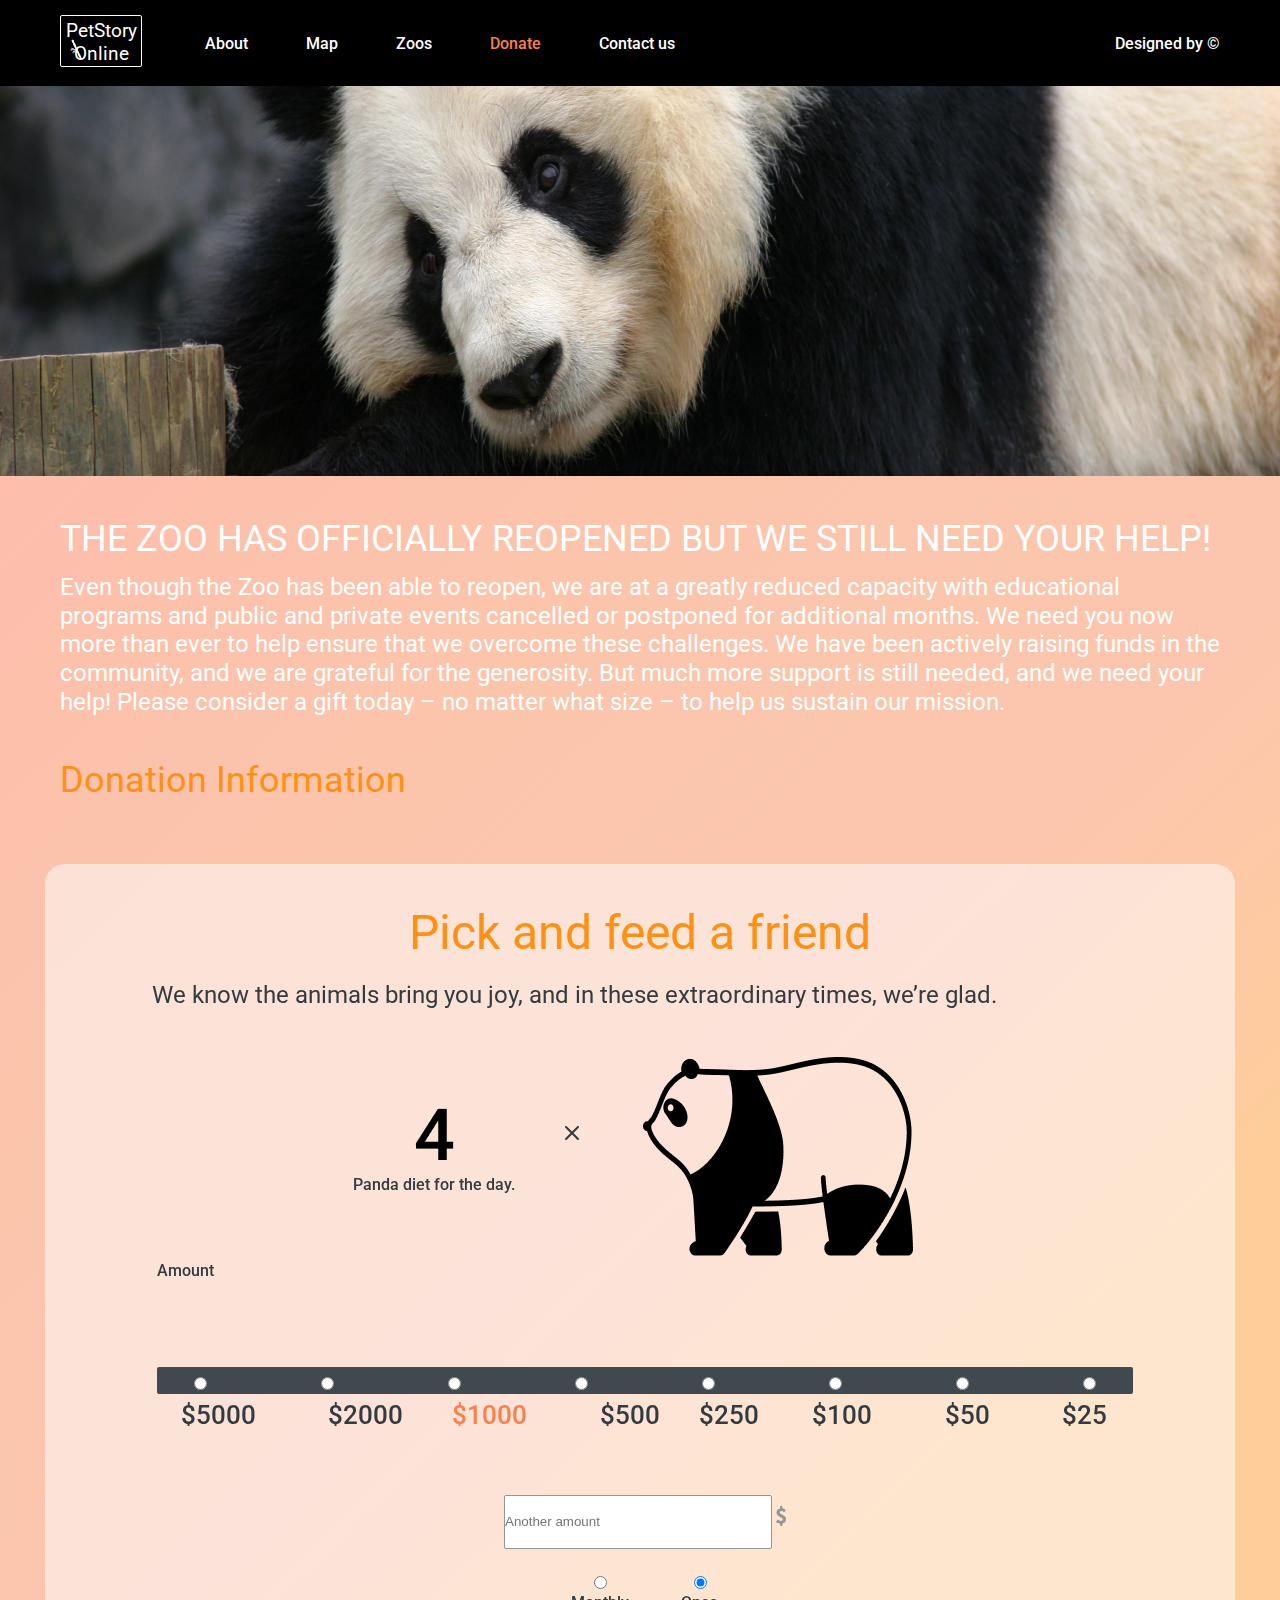
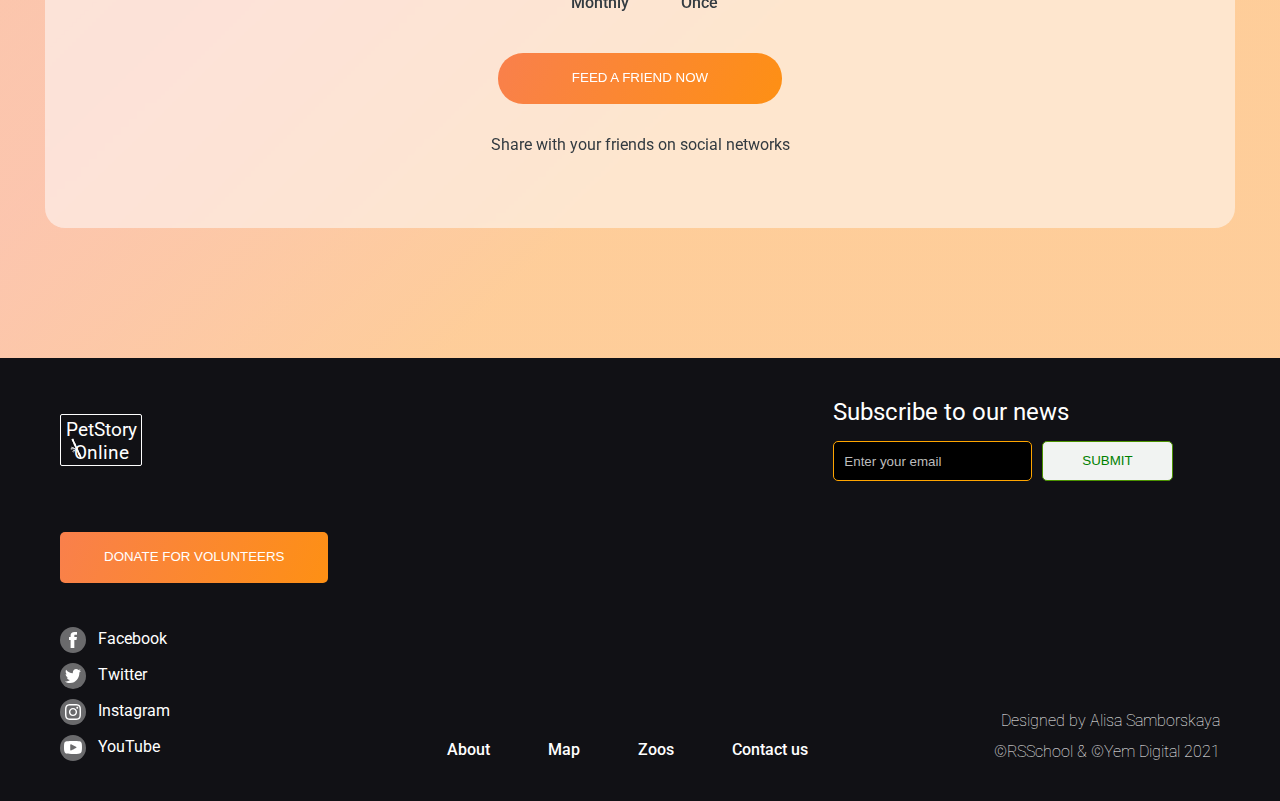
<file: pages/donate/index.html>
<!DOCTYPE html>
<html lang="en">
<head>
	<meta charset="UTF-8">
	<meta name="viewport" content="width=device-width, initial-scale=1.0">
	<link rel="stylesheet" href="style.css">
	<title>Donate</title>
</head>
<body>
	<header class="header">
		<div class="container">
			<div class="wrap-header">
				<div class="logo">
					<a href="../main/index.html"><img src="../../assets/icons/logo.svg" alt="logo">
						<h1 class="logo-title">PetStory Online</h1>
					</a>
				</div>
				<nav class="header-top">
					<li class="menu"><a class="top-menu" href="../main/index.html">About</a></li>
					<li class="menu"><a class="top-menu" href="">Map</a></li>
					<li class="menu"><a class="top-menu" href="">Zoos</a></li>
					<li class="menu"><a class="top-menu orang disabled" href="">Donate</a></li>
					<li class="menu"><a class="top-menu" href="">Contact us</a></li>
				</nav>
				<a class="header-top righted top-menu" href="https://www.figma.com/file/jfEFwkXVj1WRq7sUHDr8os/PetStory-online">Designed by ©</a>
			</div>
		</div>
	</header>
	<section class="subheader">
		<img src="../../assets/images/panda_bg.png" alt="panda" class="panda">
	</section>
	<section class="pick-and-feed">
		<div class="wrap-text-pick container">
			<h3 class="pick-title">THE ZOO HAS OFFICIALLY REOPENED BUT WE STILL NEED YOUR HELP!</h3>
			<p class="subtitle">Even though the Zoo has been able to reopen, we are at a greatly reduced capacity with educational programs and public and private events cancelled or postponed for additional months. We need you now more than ever to help ensure that we overcome these challenges. We have been actively raising funds in the community, and we are grateful for the generosity.  But much more support is still needed, and we need your help! Please consider a gift today – no matter what size – to help us sustain our mission.</p>
			<h3 class="donation-information">Donation Information</h3>
		</div>
		<div class="wrap-pick-container container">
			<div class="wrap-pick-feed">
				<h2 class="title-pick-feed">Pick and feed a friend</h2>
				<p class="pick-feed-description">We know the animals bring you joy, and in these extraordinary times, we’re glad.</p>
				<div class="wrap-img-pick-feed">
					<div class="wrap-number-text">
						<img src="../../assets/icons/amount_of_days_donate.png" alt="amount_of_days_donate">
						<p class="subtitle-img">Panda diet for the day.</p>
					</div>
					<img src="../../assets/icons/x_icon.svg" alt="" class="icon-x">
					<img src="../../assets/icons/animals-widget.png" alt="animals-widget" class="icon-panda">
				</div>
				<div class="radio-pick-feed">
					<form action="">
						<div class="amount">Amount</div>
						<div class="wrap-radio">
							<input id="radio1" type="radio" name="amount">
							<input id="radio2" type="radio" name="amount">
							<input id="radio3" type="radio" name="amount">
							<input id="radio4" type="radio" name="amount">
							<input id="radio5" type="radio" name="amount">
							<input id="radio6" type="radio" name="amount">
							<input id="radio7" type="radio" name="amount">
							<input id="radio8" class="last" type="radio" name="amount">
						</div>
						<div class="wrap-label">
							<label for="radio1">$5000</label>
							<label for="radio2">$2000</label>
							<label class="orang disabled" for="radio3">$1000</label>
							<label for="radio4">$500</label>
							<label for="radio5">$250</label>
							<label for="radio6">$100</label>
							<label for="radio7">$50</label>
							<label for="radio8">$25</label>
						</div>
					</form>
				<form class="another" action="">
						<input type="number" class="number" placeholder="Another amount">
						<img src="/assets/icons/dollar-icon.svg" alt="dollar" class="dollar-icon">
						<div class="wrap-radi">
							<div>
								<input id="radi1" type="radio" name="Another amount">
								<label for="radi1">Monthly</label>
						 	</div>
							<div>
								<input id="radi2" type="radio"  name="Another amount" checked>
								<label for="radi2">Once</label>
								</div>
						</div>
				</form>
			</div>
			<a href="../donate/index.html"><button class="pick-end">Feed a friend now</button></a>
			<p class="share">Share with your friends on social networks </p>
		</div>
	</section>
	<footer class="footer">
		<div class="wrap-footer container">
			<div class="footer-column-one">
				<div class="logo logo-footer">
					<a href="../main/index.html"><img src="../../assets/icons/logo.svg" alt="logo"></a>
						<p class="logo-title title-footer">PetStory Online</p>
				</div>
				<a href="../donate/index.html"><button class="footer-btn">donate for volunteers</button></a>
				<div class="wrap-social-icons">
					<div class="social-icon">
						<div class="social-circle-icon facebook">
							<svg width="8" height="16" viewBox="0 0 8 16" fill="none" xmlns="http://www.w3.org/2000/svg">
							<path fill-rule="evenodd" clip-rule="evenodd" d="M8 2.75008H6.4C5.29832 2.75008 5.33342 3.14316 5.33342 3.8619V4.99991H8L7.46658 8H5.33342V16H1.6V8H0V4.99991H1.6V3.58692C1.6 1.33782 2.79742 0 5.62684 0H8V2.75008Z" fill="white"/>
							</svg>
						</div>
						<p class="social-icon-text facebook">Facebook</p>
					</div>
					<div class="social-icon">
						<div class="social-circle-icon twitter">
							<svg width="16" height="14" viewBox="0 0 16 14" fill="none" xmlns="http://www.w3.org/2000/svg">
							<path fill-rule="evenodd" clip-rule="evenodd" d="M16 1.65713C15.4114 1.93821 14.7787 2.12837 14.1147 2.21377C14.7923 1.77623 15.313 1.08372 15.5579 0.258267C14.9237 0.6633 14.2211 0.957523 13.4734 1.11604C12.8747 0.429062 12.0216 0 11.0774 0C9.26464 0 7.79488 1.58227 7.79488 3.53414C7.79488 3.81108 7.82384 4.08093 7.87984 4.33971C5.15168 4.19226 2.73296 2.7851 1.11392 0.646704C0.83136 1.16877 0.66944 1.77589 0.66944 2.42363C0.66944 3.64979 1.24896 4.73161 2.12976 5.36552C1.59168 5.34702 1.08544 5.18816 0.64304 4.92349C0.64272 4.93801 0.64272 4.95288 0.64272 4.96775C0.64272 6.68019 1.77424 8.10861 3.27584 8.43343C3.00048 8.51416 2.7104 8.55755 2.41104 8.55755C2.19952 8.55755 1.99392 8.53525 1.79344 8.49394C2.2112 9.89798 3.42336 10.92 4.85984 10.9485C3.73648 11.8964 2.32096 12.4615 0.78304 12.4615C0.51808 12.4615 0.2568 12.4447 0 12.412C1.45264 13.4148 3.17824 14 5.03184 14C11.0698 14 14.3715 8.61443 14.3715 3.94401C14.3715 3.79068 14.3683 3.63821 14.3621 3.4866C15.0035 2.98839 15.56 2.36589 16 1.65713Z" fill="white"/>
							</svg>
						</div>
						<p class="social-icon-text twitter">Twitter</p>
					</div>
					<div class="social-icon">
						<div class="social-circle-icon instagram">
							<svg width="16" height="16" viewBox="0 0 16 16" fill="none" xmlns="http://www.w3.org/2000/svg">
							<path fill-rule="evenodd" clip-rule="evenodd" d="M4.70172 0.0482874C3.8501 0.0870031 3.26863 0.222151 2.75974 0.420015C2.23357 0.624308 1.78768 0.898032 1.34294 1.34276C0.897913 1.78749 0.624468 2.23351 0.420169 2.75967C0.2223 3.26869 0.0870054 3.85014 0.0482887 4.7016C0.00928629 5.55491 0 5.82721 0 8C0 10.1728 0.00928629 10.4449 0.0482887 11.2984C0.0870054 12.1499 0.2223 12.7313 0.420169 13.24C0.624468 13.7662 0.897913 14.2125 1.34294 14.6571C1.78768 15.102 2.23357 15.3754 2.75974 15.58C3.26863 15.7779 3.8501 15.913 4.70172 15.9517C5.55506 15.9907 5.82736 16 8.00007 16C10.1729 16 10.4452 15.9907 11.2986 15.9517C12.15 15.913 12.7315 15.7779 13.2407 15.58C13.7664 15.3754 14.2127 15.102 14.6575 14.6571C15.1022 14.2125 15.3755 13.7662 15.5801 13.24C15.7778 12.7313 15.9133 12.1499 15.952 11.2984C15.991 10.4449 16 10.1728 16 8C16 5.82721 15.991 5.55491 15.952 4.7016C15.9133 3.85014 15.7778 3.26869 15.5801 2.75967C15.3755 2.23351 15.1022 1.78749 14.6575 1.34276C14.2127 0.898032 13.7664 0.624308 13.2407 0.420015C12.7315 0.222151 12.15 0.0870031 11.2986 0.0482874C10.4452 0.00942891 10.1729 0 8.00007 0C5.82736 0 5.55506 0.00942891 4.70172 0.0482874ZM4.76747 14.5116C3.98742 14.4761 3.56382 14.3461 3.28209 14.2364C2.9085 14.091 2.6422 13.9177 2.36218 13.6378C2.08216 13.358 1.90886 13.0915 1.76357 12.7181C1.65399 12.4362 1.52384 12.0126 1.48812 11.2326C1.44969 10.389 1.44141 10.1359 1.44141 7.99992C1.44141 5.8637 1.44969 5.61083 1.48812 4.76709C1.52384 3.9872 1.65399 3.56362 1.76357 3.28175C1.90886 2.90831 2.08216 2.64173 2.36218 2.36186C2.6422 2.08199 2.9085 1.90841 3.28209 1.76355C3.56382 1.65398 3.98742 1.52369 4.76747 1.48797C5.61095 1.44954 5.86411 1.4414 8.0001 1.4414C10.1361 1.4414 10.3891 1.44954 11.233 1.48797C12.0128 1.52369 12.4364 1.65398 12.7184 1.76355C13.0918 1.90841 13.3583 2.08199 13.6382 2.36186C13.9182 2.64173 14.0913 2.90831 14.2366 3.28175C14.3462 3.56362 14.4765 3.9872 14.5122 4.76709C14.5507 5.61083 14.5585 5.8637 14.5585 7.99992C14.5585 10.1359 14.5507 10.389 14.5122 11.2326C14.4765 12.0126 14.3462 12.4362 14.2366 12.7181C14.0913 13.0915 13.9182 13.358 13.6382 13.6378C13.3583 13.9177 13.0918 14.091 12.7184 14.2364C12.4364 14.3461 12.0128 14.4761 11.233 14.5116C10.3894 14.5503 10.1364 14.5583 8.0001 14.5583C5.86411 14.5583 5.61095 14.5503 4.76747 14.5116ZM11.3105 3.72943C11.3105 4.25945 11.7403 4.68947 12.2706 4.68947C12.8008 4.68947 13.2305 4.25945 13.2305 3.72943C13.2305 3.19913 12.8008 2.76954 12.2706 2.76954C11.7403 2.76954 11.3105 3.19913 11.3105 3.72943ZM3.8916 8.00017C3.8916 10.2691 5.731 12.1082 7.99986 12.1082C10.2689 12.1082 12.108 10.2691 12.108 8.00017C12.108 5.73124 10.2689 3.89203 7.99986 3.89203C5.731 3.89203 3.8916 5.73124 3.8916 8.00017ZM5.33398 8.00009C5.33398 6.52732 6.52777 5.33343 8.00058 5.33343C9.47339 5.33343 10.6673 6.52732 10.6673 8.00009C10.6673 9.473 9.47339 10.6668 8.00058 10.6668C6.52777 10.6668 5.33398 9.473 5.33398 8.00009Z" fill="white"/>
							</svg>
						</div>
						<p class="social-icon-text instagram">Instagram</p>
					</div>
					<div class="social-icon">
						<div class="social-circle-icon youtube">
							<svg width="18" height="13" viewBox="0 0 18 13" fill="none" xmlns="http://www.w3.org/2000/svg">
							<path fill-rule="evenodd" clip-rule="evenodd" d="M12.0062 5.77285L7.4938 3.51719C7.4938 3.51719 6.24039 2.94726 6.24039 4.01864V9.03097C6.24039 9.03097 6.26358 9.7955 7.4938 9.28148C8.34978 8.92371 12.0062 7.02582 12.0062 7.02582C12.0062 7.02582 12.9391 6.42816 12.0062 5.77285ZM17.5213 10.7852C16.9624 12.3749 15.7669 12.5797 14.7637 12.7901C13.2852 13.1002 3.77237 13.0612 2.22922 12.5394C1.26706 12.2141 0.675032 12.0741 0.223857 9.78271C-0.0650079 8.3165 -0.0840778 4.00304 0.223857 2.51494C0.52204 1.07408 1.27096 0.397534 2.73067 0.259278C6.65148 -0.112151 13.205 -0.0597085 15.265 0.259278C17.1748 0.554861 17.5739 1.69385 17.772 2.76545C18.0927 4.50037 18.1304 9.05243 17.5213 10.7852Z" fill="white"/>
							</svg>
						</div>
						<p class="social-icon-text youtube">YouTube</p>
					</div>
				</div>
			</div>
			<div class="footer-column-two">
				<div class="nav-footer">
					<nav class="header-top">
						<li class="menu"><a class="top-menu" href="../main/index.html">About</a></li>
						<li class="menu"><a class="top-menu" href="">Map</a></li>
						<li class="menu"><a class="top-menu" href="">Zoos</a></li>
						<li class="menu"><a class="top-menu" href="">Contact us</a></li>
					</nav>
				</div>
			</div>
			<div class="footer">
				<div class="email">
					<p class="subtitle-email">Subscribe to our news</p>
					<form action="">
						<input type="email" placeholder="Enter your email" class="email-footer">
						<button class="btn-email-footer">Submit</button>
					</form>
				</div>
				<p class="protection-site">
					Designed by Alisa Samborskaya 
				</p>
				<p class="protection-site">
					©RSSchool & ©Yem Digital 2021
				</p>
			</div>
		</div>
	</footer>
</body>
</html>
</file>
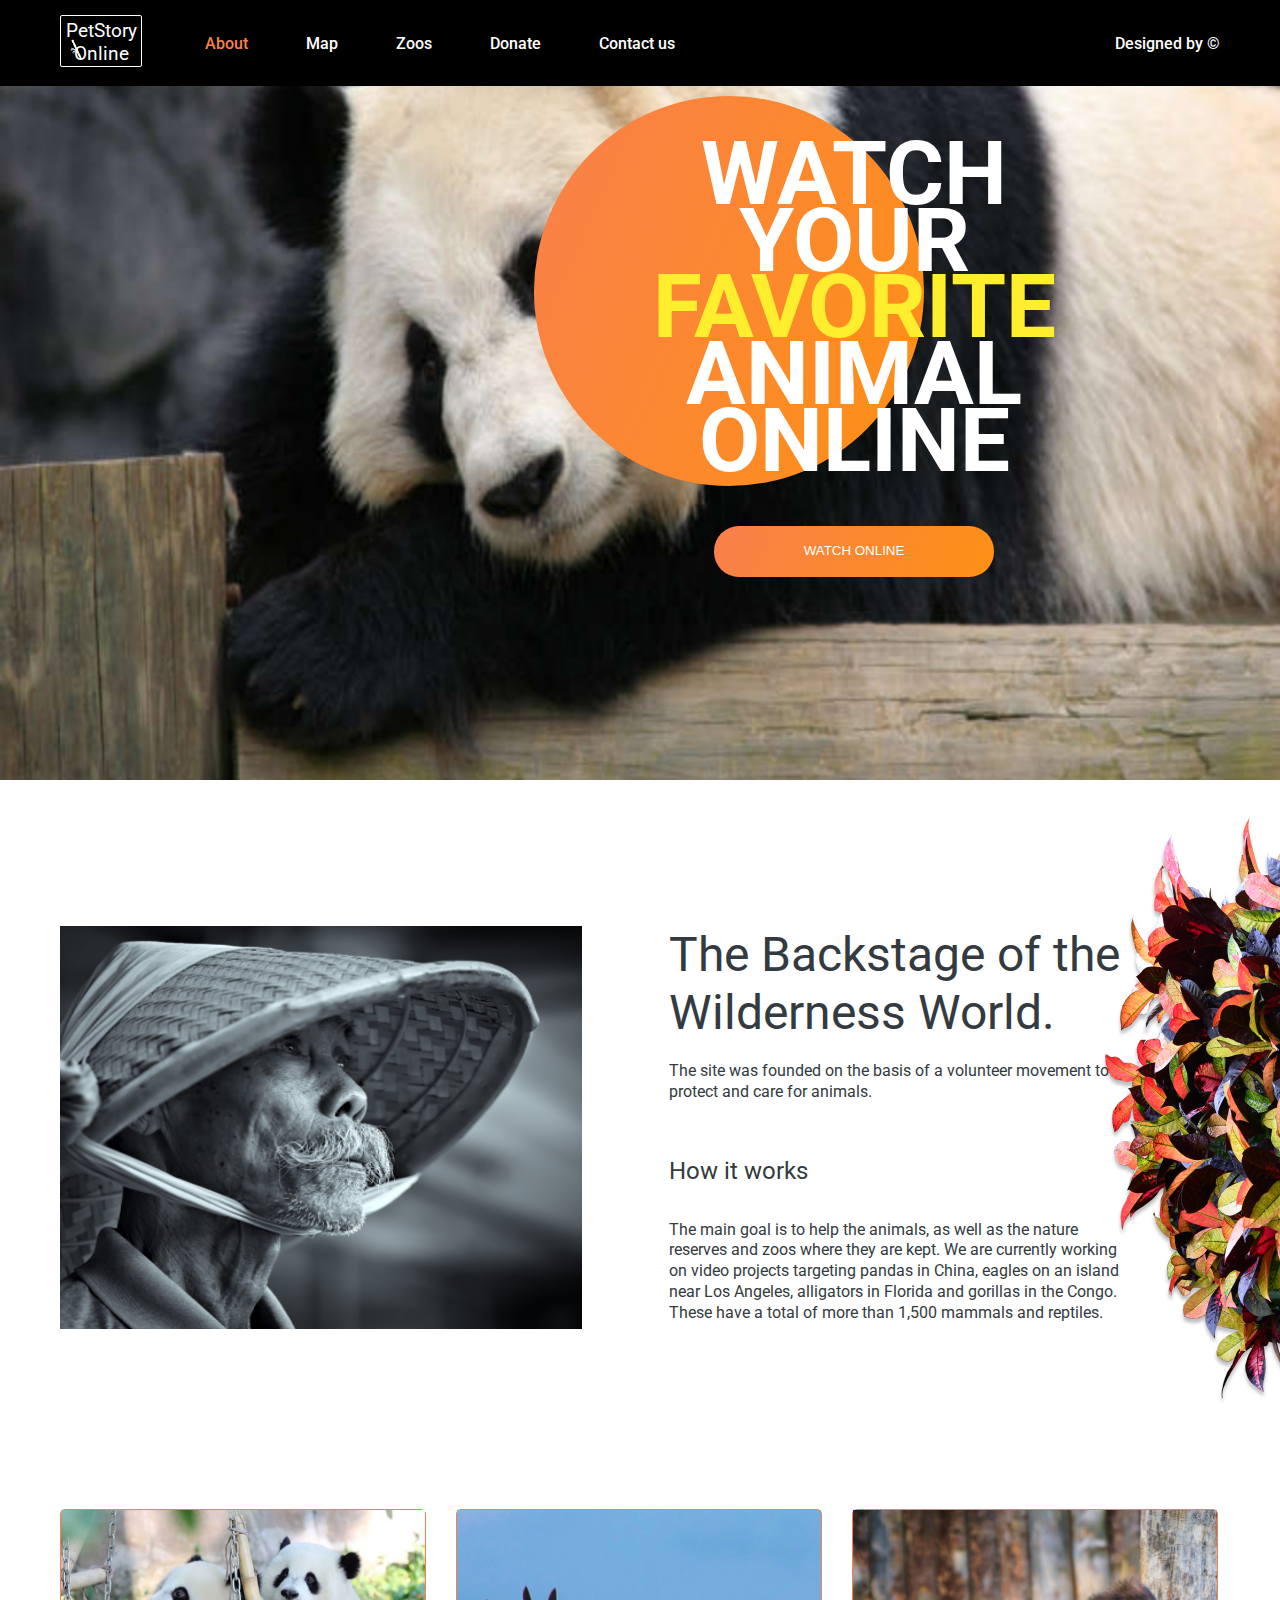
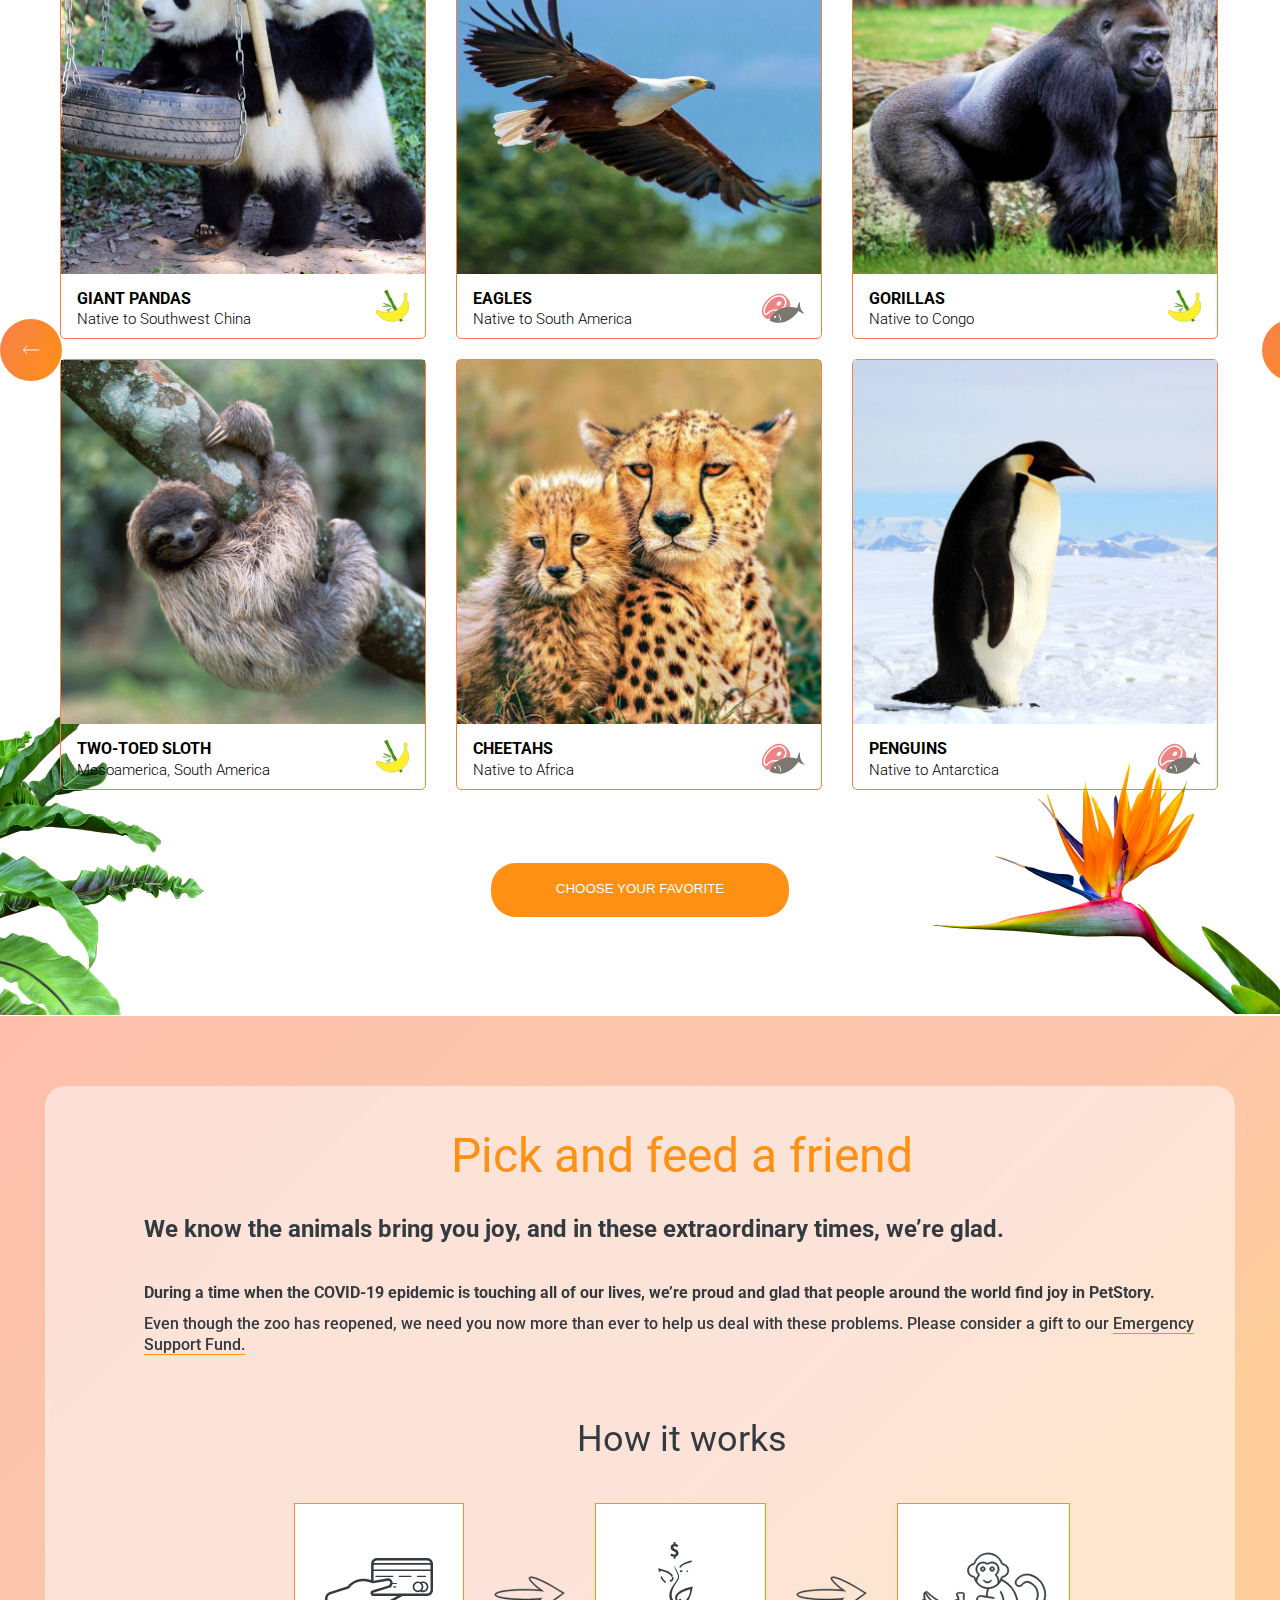
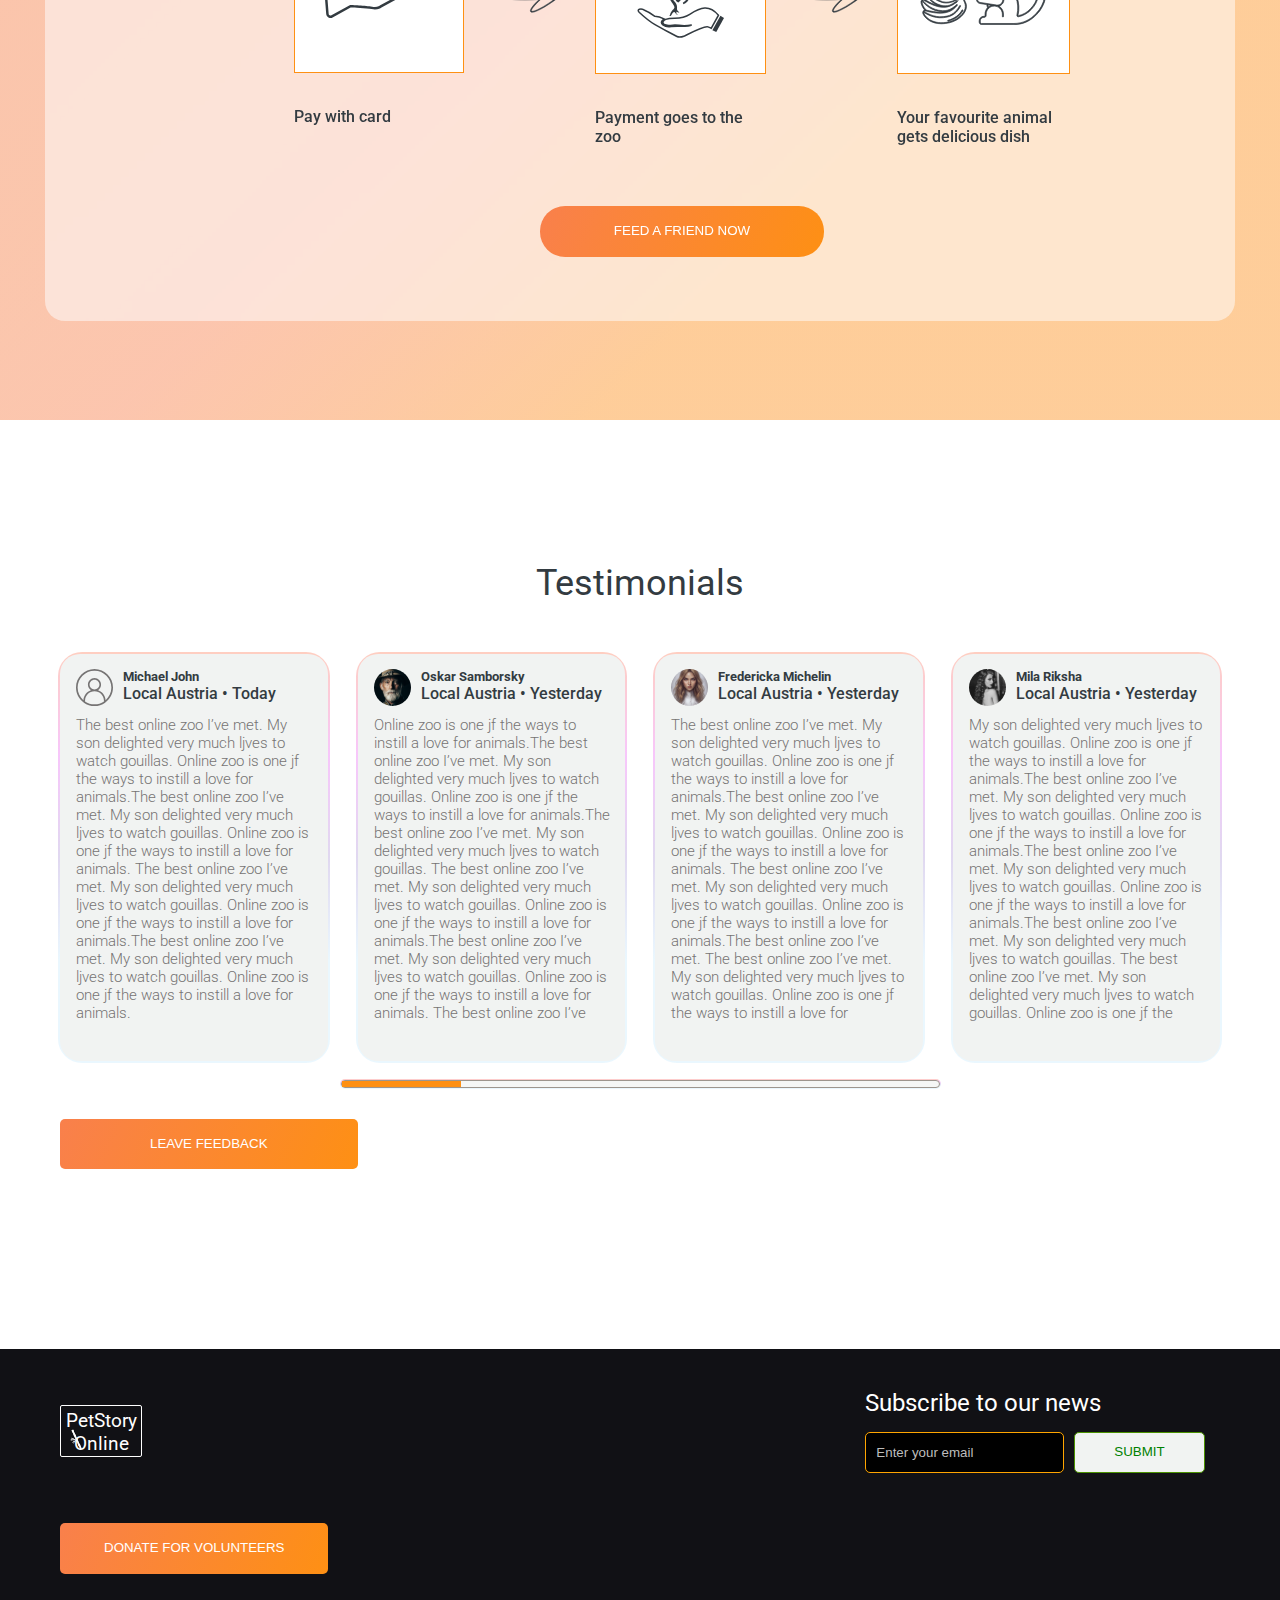
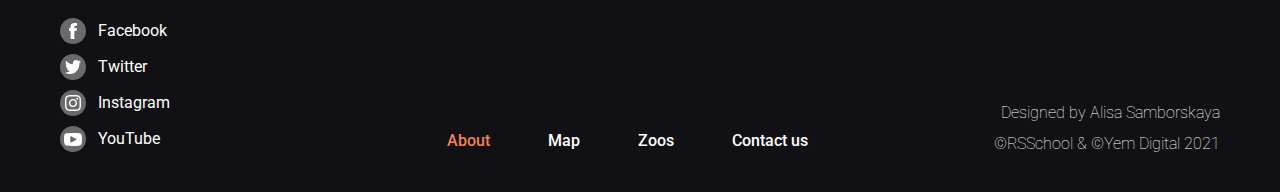
<file: pages/main/index.html>
<!DOCTYPE html>
<html lang="en">
<head>
	<meta charset="UTF-8">
	<meta name="viewport" content="width=device-width, initial-scale=1.0">
	<link rel="stylesheet" href="style.css">
	<title>online-zoo</title>
</head>
<body>
	<header class="header">
		<div class="container">
			<div class="wrap-header">
				<div class="logo">
					<a href="index.html"><img src="../../assets/icons/logo.svg" alt="logo">
						<h1 class="logo-title">PetStory Online</h1>
					</a>
				</div>
				<nav class="header-top">
					<li class="menu"><a class="top-menu orang disabled" href="">About</a></li>
					<li class="menu"><a class="top-menu" href="">Map</a></li>
					<li class="menu"><a class="top-menu" href="">Zoos</a></li>
					<li class="menu"><a class="top-menu" href="../donate/index.html">Donate</a></li>
					<li class="menu"><a class="top-menu" href="">Contact us</a></li>
				</nav>
				<a class="header-top righted top-menu" href="https://www.figma.com/file/jfEFwkXVj1WRq7sUHDr8os/PetStory-online">Designed by ©</a>
			</div>
		</div>
	</header>
	<section class="header-content">
		<div class="header-content-background">
			<div class="container">
				<div class="wrap">
					<div class="circle"></div>
					<div class="wrap-content">
						<h2 class="header-content-title">Watch your <span>favorite</span> animal online</h2>
						<button class="button-header-content">watch online</button>
					</div>
				</div>
			</div>
		</div>
	</section>
	<section class="backstage">
		<div class="wrap-backstage container">
			<img src="../../assets/images/bamboo-cap.png" alt="bamboo-cap" class="bamboo-cap">
			<div class="backstage-content-description">
				<h3 class="backstage-title">The Backstage of the Wilderness World.</h3>
				<p class="backstage-description">The site was founded on the basis of a volunteer movement to protect and care for animals.</p>
				<h4 class="backstage-subtitle">How it works </h4>
				<p class="backstage-description">The main goal is to help the animals, as well as the nature reserves and zoos where they are kept. We are currently working on video projects targeting pandas in China, eagles on an island near Los Angeles, alligators in Florida and gorillas in the Congo. These have a total of more than 1,500 mammals and reptiles.</p>
			</div>
		</div>
		<div class="overflow">
			<img src="../../assets/images/flower_foto.png" alt="flower" class="flower">
		</div>
	</section>
	<section class="animals-card">
		<div class="wrap-cards container">
			<div class="card">
				<div class="wrap-img">
					<img src="../../assets/images/giantPandas.png" alt="Giant Pandas" class="card-img">
				</div>
				<div class="wrap-card-text">
					<div class="text-cards">
						<h4 class="card-title">giant Pandas</h4>
						<p class="card-description">Native to Southwest China</p>
					</div>
					<img src="../../assets/icons/banana-bamboo_icon.svg" alt="banana-bamboo_icon" class="card-icon">
				</div>
			</div>
			<div class="card">
				<div class="wrap-img">
					<img src="../../assets/images/Eagles.png" alt="Eagles" class="card-img">
				</div>
				<div class="wrap-card-text">
					<div class="text-cards">
						<h4 class="card-title">Eagles</h4>
						<p class="card-description">Native to South America</p>
					</div>
					<img src="../../assets/icons/meet-fish_icon.svg" alt="meet-fish_icon" class="card-icon">
				</div>
			</div>
			<div class="card">
				<div class="wrap-img">
					<img src="../../assets/images/Gorillas.png" alt="Gorillas" class="card-img">
				</div>
				<div class="wrap-card-text">
					<div class="text-cards">
						<h4 class="card-title">Gorillas</h4>
						<p class="card-description">Native to Congo</p>
					</div>
					<img src="../../assets/icons/banana-bamboo_icon.svg" alt="banana-bamboo_icon" class="card-icon">
				</div>
			</div>
			<div class="card">
				<div class="wrap-img">
					<img src="../../assets/images/TwoToedSloth.png" alt="Two Toed Sloth" class="card-img">
				</div>
				<div class="wrap-card-text">
					<div class="text-cards">
						<h4 class="card-title">Two-toed Sloth</h4>
						<p class="card-description">Mesoamerica, South America</p>
					</div>
					<img src="../../assets/icons/banana-bamboo_icon.svg" alt="banana-bamboo_icon" class="card-icon">
				</div>
			</div>
			<div class="card">
				<div class="wrap-img">
					<img src="../../assets/images/cheetahs.png" alt="cheetahs" class="card-img">
				</div>
				<div class="wrap-card-text">
					<div class="text-cards">
						<h4 class="card-title">cheetahs</h4>
						<p class="card-description">Native to Africa</p>
					</div>
					<img src="../../assets/icons/meet-fish_icon.svg" alt="meet-fish_icon" class="card-icon">
				</div>
			</div>
			<div class="card">
				<div class="wrap-img">
					<img src="../../assets/images/Penguins.png" alt="Penguins" class="card-img">
				</div>
				<div class="wrap-card-text">
					<div class="text-cards">
						<h4 class="card-title">Penguins</h4>
						<p class="card-description">Native to Antarctica</p>
					</div>
					<img src="../../assets/icons/meet-fish_icon.svg" alt="meet-fish_icon" class="card-icon">
				</div>
			</div>
		</div>
		<div class="container-arrow">
			<div class="arrows">
				<div class="arrow-left">
					<img src="../../assets/icons/arrow-left-icon.svg" alt="arrow-left" class="left-arrow-icon">
				</div>
				<div class="arrow-right">
					<img src="../../assets/icons/arrow-right-icon.svg" alt="arrow-right" class="right-arrow-icon">
				</div>
			</div>
		</div>
		<div class="wrap-img-animal">
			<img src="../../assets/images/strelitzia.png" alt="strelitzia" class="strelitzia">
			<img src="../../assets/images/palm_foto.png" alt="palm-foto" class="palm-foto">
		</div>
		<div class="button-btn-animal">
			<button class="animal-cards">choose your favorite</button>
		</div>
	</section>
	<section class="pick-and-feed">
		<div class="wrap-pick-container container">
			<h3 class="pick-title">Pick and feed a friend</h3>
			<p class="subtitle"><strong>We know the animals bring you joy, and in these extraordinary times, we’re glad.</strong></p>
			<p class="pick"><strong>During a time when the COVID-19 epidemic is touching all of our lives, we’re proud and glad that people around the world find joy in PetStory.</strong></p>
			<p class="pick">Even though the zoo has reopened, we need you now more than ever to help us deal with these problems. Please consider a gift to our <a href="/pages/donate/index.html">Emergency Support Fund.</a></p>
			<h4 class="how-it-works">How it works</h4>

			<div class="pick-icons">
				<div class="pick-icon card-icon">
					<img src="../../assets/icons/PayWithCard.svg" alt="Pay with card">
					<p class="pick-icon-description">Pay with card</p>
				</div>
				<img src="../../assets/icons/arrow-left-vector.svg" alt="arrow-left">
				<div class="pick-icon zoo">
					<img src="../../assets/icons/zoo.svg" alt="Payment_goes_to_the_zoo">
					<p class="pick-icon-description">Payment goes to the zoo</p>
				</div>
				<img src="../../assets/icons/arrow-left-vector.svg" alt="arrow-left">
				<div class="pick-icon monkey">
					<img src="../../assets/icons/monkey.svg" alt="monkey">
					<p class="pick-icon-description">Your favourite animal gets delicious dish</p>
				</div>
			</div>
			<a href="../donate/index.html"><button class="pick-end">Feed a friend now</button></a>
		</div>
	</section>
	<section class="testimonials container">
		<h4 class="testimonials-title">Testimonials</h4>
		<div class="wrap-cards-testimonials">
			<div class="card-testimonials">
				<div class="wrap-testimonials">
					<img src="../../assets/icons/Michael.svg" alt="">
					<div class="text-testimonials">
						<h5 class="title-card-testimonials">Michael John </h5>
						<p class="subtitle-card-testimonials">Local Austria • Today</p>
					</div>
				</div>	
				<p class="description-testimonials">The best online zoo I’ve met. My son delighted very much ljves to watch gouillas. Online zoo is one jf the ways to instill a love for animals.The best online zoo I’ve met. My son delighted very much ljves to watch gouillas. Online zoo is one jf the ways to instill a love for animals.
				The best online zoo I’ve met. My son delighted very much ljves to watch gouillas. Online zoo is one jf the ways to instill a love for animals.The best online zoo I’ve met. My son delighted very much ljves to watch gouillas. Online zoo is one jf the ways to instill a love for animals.
				</p>
			</div>
			<div class="card-testimonials">
				<div class="wrap-testimonials">
					<img src="../../assets/icons/oskar.svg" alt="">
					<div class="text-testimonials">
						<h5 class="title-card-testimonials">Oskar Samborsky</h5>
						<p class="subtitle-card-testimonials">Local Austria • Yesterday</p>
					</div>
				</div>
				<p class="description-testimonials">Online zoo is one jf the ways to instill a love for animals.The best online zoo I’ve met. My son delighted very much ljves to watch gouillas. Online zoo is one jf the ways to instill a love for animals.The best online zoo I’ve met. My son delighted very much ljves to watch gouillas. 
				The best online zoo I’ve met. My son delighted very much ljves to watch gouillas. Online zoo is one jf the ways to instill a love for animals.The best online zoo I’ve met. My son delighted very much ljves to watch gouillas. Online zoo is one jf the ways to instill a love for animals.
				The best online zoo I’ve met. My son delighted very much ljves to watch gouillas. Online zoo is one jf the ways to instill a love for animals.The best online zoo I’ve met. My son delighted very much ljves to watch gouillas. Online zoo is one jf the ways to instill a love for animals.
				</p>
			</div>
			<div class="card-testimonials">
				<div class="wrap-testimonials">
					<img src="../../assets/icons/Fredericka.svg" alt="">
					<div class="text-testimonials">
						<h5 class="title-card-testimonials">Fredericka Michelin</h5>
						<p class="subtitle-card-testimonials">Local Austria • Yesterday</p>
					</div>
				</div>
				<p class="description-testimonials">The best online zoo I’ve met. My son delighted very much ljves to watch gouillas. Online zoo is one jf the ways to instill a love for animals.The best online zoo I’ve met. My son delighted very much ljves to watch gouillas. Online zoo is one jf the ways to instill a love for animals.
				The best online zoo I’ve met. My son delighted very much ljves to watch gouillas. Online zoo is one jf the ways to instill a love for animals.The best online zoo I’ve met.
				The best online zoo I’ve met. My son delighted very much ljves to watch gouillas. Online zoo is one jf the ways to instill a love for animals.The best online zoo I’ve met. My son delighted very much ljves to watch gouillas. Online zoo is one jf the ways to instill a love for animals.
				</p>
			</div>
			<div class="card-testimonials">
				<div class="wrap-testimonials">
					<img src="../../assets/icons/Oska.svg" alt="">
					<div class="text-testimonials">
						<h5 class="title-card-testimonials">Mila Riksha</h5>
						<p class="subtitle-card-testimonials">Local Austria • Yesterday</p>
					</div>
				</div>
				<p class="description-testimonials">My son delighted very much ljves to watch gouillas. Online zoo is one jf the ways to instill a love for animals.The best online zoo I’ve met. My son delighted very much ljves to watch gouillas. Online zoo is one jf the ways to instill a love for animals.The best online zoo I’ve met. My son delighted very much ljves to watch gouillas. Online zoo is one jf the ways to instill a love for animals.The best online zoo I’ve met. My son delighted very much ljves to watch gouillas.
				The best online zoo I’ve met. My son delighted very much ljves to watch gouillas. Online zoo is one jf the ways to instill a love for animals.The best online zoo I’ve met. My son delighted very much ljves to watch gouillas. Online zoo is one jf the ways to instill a love for animals.
				</p>
			</div>
		</div>
		<div class="line">
			<input type="range" class="progress-line" value = "25">
		</div>
		<button class="testimonials-btn">leave feedback</button>
		<div class="wrap-testimonials-icon">
		
		</div>
	</section>
	<footer class="footer">
		<div class="wrap-footer container">
			<div class="footer-column-one">
				<div class="logo logo-footer">
					<a href="index.html"><img src="../../assets/icons/logo.svg" alt="logo">
						<p class="logo-title title-footer">PetStory Online</p>
					</a>
				</div>
				<a href="../donate/index.html">
					<button class="footer-btn">donate for volunteers</button>
				</a>
				<div class="wrap-social-icons">
					<div class="social-icon">
						<div class="social-circle-icon facebook">
							<svg width="8" height="16" viewBox="0 0 8 16" fill="none" xmlns="http://www.w3.org/2000/svg">
							<path fill-rule="evenodd" clip-rule="evenodd" d="M8 2.75008H6.4C5.29832 2.75008 5.33342 3.14316 5.33342 3.8619V4.99991H8L7.46658 8H5.33342V16H1.6V8H0V4.99991H1.6V3.58692C1.6 1.33782 2.79742 0 5.62684 0H8V2.75008Z" fill="white"/>
							</svg>
						</div>
						<p class="social-icon-text facebook">Facebook</p>
					</div>
					<div class="social-icon">
						<div class="social-circle-icon twitter">
							<svg width="16" height="14" viewBox="0 0 16 14" fill="none" xmlns="http://www.w3.org/2000/svg">
							<path fill-rule="evenodd" clip-rule="evenodd" d="M16 1.65713C15.4114 1.93821 14.7787 2.12837 14.1147 2.21377C14.7923 1.77623 15.313 1.08372 15.5579 0.258267C14.9237 0.6633 14.2211 0.957523 13.4734 1.11604C12.8747 0.429062 12.0216 0 11.0774 0C9.26464 0 7.79488 1.58227 7.79488 3.53414C7.79488 3.81108 7.82384 4.08093 7.87984 4.33971C5.15168 4.19226 2.73296 2.7851 1.11392 0.646704C0.83136 1.16877 0.66944 1.77589 0.66944 2.42363C0.66944 3.64979 1.24896 4.73161 2.12976 5.36552C1.59168 5.34702 1.08544 5.18816 0.64304 4.92349C0.64272 4.93801 0.64272 4.95288 0.64272 4.96775C0.64272 6.68019 1.77424 8.10861 3.27584 8.43343C3.00048 8.51416 2.7104 8.55755 2.41104 8.55755C2.19952 8.55755 1.99392 8.53525 1.79344 8.49394C2.2112 9.89798 3.42336 10.92 4.85984 10.9485C3.73648 11.8964 2.32096 12.4615 0.78304 12.4615C0.51808 12.4615 0.2568 12.4447 0 12.412C1.45264 13.4148 3.17824 14 5.03184 14C11.0698 14 14.3715 8.61443 14.3715 3.94401C14.3715 3.79068 14.3683 3.63821 14.3621 3.4866C15.0035 2.98839 15.56 2.36589 16 1.65713Z" fill="white"/>
							</svg>
						</div>
						<p class="social-icon-text twitter">Twitter</p>
					</div>
					<div class="social-icon">
						<div class="social-circle-icon instagram">
							<svg width="16" height="16" viewBox="0 0 16 16" fill="none" xmlns="http://www.w3.org/2000/svg">
							<path fill-rule="evenodd" clip-rule="evenodd" d="M4.70172 0.0482874C3.8501 0.0870031 3.26863 0.222151 2.75974 0.420015C2.23357 0.624308 1.78768 0.898032 1.34294 1.34276C0.897913 1.78749 0.624468 2.23351 0.420169 2.75967C0.2223 3.26869 0.0870054 3.85014 0.0482887 4.7016C0.00928629 5.55491 0 5.82721 0 8C0 10.1728 0.00928629 10.4449 0.0482887 11.2984C0.0870054 12.1499 0.2223 12.7313 0.420169 13.24C0.624468 13.7662 0.897913 14.2125 1.34294 14.6571C1.78768 15.102 2.23357 15.3754 2.75974 15.58C3.26863 15.7779 3.8501 15.913 4.70172 15.9517C5.55506 15.9907 5.82736 16 8.00007 16C10.1729 16 10.4452 15.9907 11.2986 15.9517C12.15 15.913 12.7315 15.7779 13.2407 15.58C13.7664 15.3754 14.2127 15.102 14.6575 14.6571C15.1022 14.2125 15.3755 13.7662 15.5801 13.24C15.7778 12.7313 15.9133 12.1499 15.952 11.2984C15.991 10.4449 16 10.1728 16 8C16 5.82721 15.991 5.55491 15.952 4.7016C15.9133 3.85014 15.7778 3.26869 15.5801 2.75967C15.3755 2.23351 15.1022 1.78749 14.6575 1.34276C14.2127 0.898032 13.7664 0.624308 13.2407 0.420015C12.7315 0.222151 12.15 0.0870031 11.2986 0.0482874C10.4452 0.00942891 10.1729 0 8.00007 0C5.82736 0 5.55506 0.00942891 4.70172 0.0482874ZM4.76747 14.5116C3.98742 14.4761 3.56382 14.3461 3.28209 14.2364C2.9085 14.091 2.6422 13.9177 2.36218 13.6378C2.08216 13.358 1.90886 13.0915 1.76357 12.7181C1.65399 12.4362 1.52384 12.0126 1.48812 11.2326C1.44969 10.389 1.44141 10.1359 1.44141 7.99992C1.44141 5.8637 1.44969 5.61083 1.48812 4.76709C1.52384 3.9872 1.65399 3.56362 1.76357 3.28175C1.90886 2.90831 2.08216 2.64173 2.36218 2.36186C2.6422 2.08199 2.9085 1.90841 3.28209 1.76355C3.56382 1.65398 3.98742 1.52369 4.76747 1.48797C5.61095 1.44954 5.86411 1.4414 8.0001 1.4414C10.1361 1.4414 10.3891 1.44954 11.233 1.48797C12.0128 1.52369 12.4364 1.65398 12.7184 1.76355C13.0918 1.90841 13.3583 2.08199 13.6382 2.36186C13.9182 2.64173 14.0913 2.90831 14.2366 3.28175C14.3462 3.56362 14.4765 3.9872 14.5122 4.76709C14.5507 5.61083 14.5585 5.8637 14.5585 7.99992C14.5585 10.1359 14.5507 10.389 14.5122 11.2326C14.4765 12.0126 14.3462 12.4362 14.2366 12.7181C14.0913 13.0915 13.9182 13.358 13.6382 13.6378C13.3583 13.9177 13.0918 14.091 12.7184 14.2364C12.4364 14.3461 12.0128 14.4761 11.233 14.5116C10.3894 14.5503 10.1364 14.5583 8.0001 14.5583C5.86411 14.5583 5.61095 14.5503 4.76747 14.5116ZM11.3105 3.72943C11.3105 4.25945 11.7403 4.68947 12.2706 4.68947C12.8008 4.68947 13.2305 4.25945 13.2305 3.72943C13.2305 3.19913 12.8008 2.76954 12.2706 2.76954C11.7403 2.76954 11.3105 3.19913 11.3105 3.72943ZM3.8916 8.00017C3.8916 10.2691 5.731 12.1082 7.99986 12.1082C10.2689 12.1082 12.108 10.2691 12.108 8.00017C12.108 5.73124 10.2689 3.89203 7.99986 3.89203C5.731 3.89203 3.8916 5.73124 3.8916 8.00017ZM5.33398 8.00009C5.33398 6.52732 6.52777 5.33343 8.00058 5.33343C9.47339 5.33343 10.6673 6.52732 10.6673 8.00009C10.6673 9.473 9.47339 10.6668 8.00058 10.6668C6.52777 10.6668 5.33398 9.473 5.33398 8.00009Z" fill="white"/>
							</svg>
						</div>
						<p class="social-icon-text instagram">Instagram</p>
					</div>
					<div class="social-icon">
						<div class="social-circle-icon youtube">
							<svg width="18" height="13" viewBox="0 0 18 13" fill="none" xmlns="http://www.w3.org/2000/svg">
							<path fill-rule="evenodd" clip-rule="evenodd" d="M12.0062 5.77285L7.4938 3.51719C7.4938 3.51719 6.24039 2.94726 6.24039 4.01864V9.03097C6.24039 9.03097 6.26358 9.7955 7.4938 9.28148C8.34978 8.92371 12.0062 7.02582 12.0062 7.02582C12.0062 7.02582 12.9391 6.42816 12.0062 5.77285ZM17.5213 10.7852C16.9624 12.3749 15.7669 12.5797 14.7637 12.7901C13.2852 13.1002 3.77237 13.0612 2.22922 12.5394C1.26706 12.2141 0.675032 12.0741 0.223857 9.78271C-0.0650079 8.3165 -0.0840778 4.00304 0.223857 2.51494C0.52204 1.07408 1.27096 0.397534 2.73067 0.259278C6.65148 -0.112151 13.205 -0.0597085 15.265 0.259278C17.1748 0.554861 17.5739 1.69385 17.772 2.76545C18.0927 4.50037 18.1304 9.05243 17.5213 10.7852Z" fill="white"/>
							</svg>
						</div>
						<p class="social-icon-text youtube">YouTube</p>
					</div>
				</div>
			</div>
			<div class="footer-column-two">
				<div class="nav-footer">
					<nav class="header-top">
						<li class="menu"><a class="top-menu orang disabled" href="">About</a></li>
						<li class="menu"><a class="top-menu" href="">Map</a></li>
						<li class="menu"><a class="top-menu" href="">Zoos</a></li>
						<li class="menu"><a class="top-menu" href="">Contact us</a></li>
					</nav>
				</div>
			</div>
			<div class="footer-column-three">
				<div class="email">
					<p class="subtitle-email">Subscribe to our news</p>
					<form action="">
						<input type="email" placeholder="Enter your email" class="email-footer">
						<button class="btn-email-footer">Submit</button>
					</form>
				</div>
				<p class="protection-site">
					Designed by Alisa Samborskaya 
				</p>
				<p class="protection-site">
					©RSSchool & ©Yem Digital 2021
				</p>
			</div>
		</div>
	</footer>
</body>
</html>
</file>
<file: pages/donate/style.css>
@import url('https://fonts.googleapis.com/css2?family=Roboto:wght@300;400;500;700&display=swap');


body{
	font-family: 'Roboto', sans serif;
	font-size: 16px;
	font-weight: 500;
	color: #333B41;
	width: 100%;
	margin: 0;
	padding: 0;	
}

*{
	box-sizing: border-box;
	margin: 0;
	padding: 0;								
}


.container{
	width: 1190px;
	padding: 0 15px;
	margin: 0 auto;
}

li,a,h1,h2,button{
	color: #fff;
	text-decoration: none;
}

button{
	display: block;
	margin: 0 auto;
	background: var(--orange);
	border: none;
	border-radius: 25px;
	padding: 16px 90px;
	text-transform: uppercase;
	line-height: 140%;
	cursor: pointer;
}



/*Variables*/
:root {
  --orange: linear-gradient(113.96deg, #F9804B 1.49%, #FE9013 101.44%);
  --button-hover: #F9804B;
  --pink-gradient: linear-gradient(rgba(254, 189, 171, 0.74),rgba(243, 169, 248, 0.66),rgba(224, 216, 240, 1),rgba(234, 247, 254, 1),rgba(234, 247, 254, 1)) ;
} 

/*****/

/*Header*/

.logo-title{
	font-weight: 400;
	font-size: 19.0145px;
	line-height: 120%;
	text-align: center;
	width: 82px;
	position: absolute;
	top: 20px;
	color: #fff
}

.wrap-header{
	display: flex;
	gap: 63px;
}

.header{
	position: relative;
	width: 100%;
	background-color: #000;
	position: relative;
	z-index: 5;
}

.header-top{
	display: flex;
	align-items: center;
	gap: 58px;
	z-index: 5;
}

.menu{
	list-style-type: none;
}

.top-menu{
	text-decoration: none;
}

.logo{
	padding: 15px 0;
	margin-left: 15px;
	cursor: pointer;
	margin: 0;
}


.righted{
	margin-left: auto;
}


.orang{
	color: #F9804B;
}

.top-menu:not(.orang):hover{
	color: #F9804B;
}

.disabled {
  pointer-events: none;
}

/*The end header*/

/*Subheader*/

.subheader{
	position: relative;
	height: 390px;
}

.subheader img{
	height: 390px;
	position: absolute;
	width: 100%;
}

/*The end subheader*/

/*pick-and-feed*/
.wrap-pick-container{
	background: rgba(253, 253, 255, 0.52);
	border-radius: 20px;
	backdrop-filter: blur(2px);
	z-index: 15;
	height: 964px;
	margin-top: 60px;
}

.wrap-pick-feed{
	width: 976px;
	height: 862px;
	margin: 0 auto;
}

.title-pick-feed{
	font-weight: 400;
	font-size: 48px;
	line-height: 120%;
	text-align: center;
	color: #FE9013;
	padding-bottom: 20px;
	padding-top: 40px;
}

.wrap-number-text{
	width: 162px;
	margin-right: 50px;
	margin-top: 35px;
}

.radio-pick-feed form{
	width: 100%;
	display: inline-block;
	text-align:center;
	margin: 5px;	
}

.amount{
	display: flex;
	text-align: left;
}

.wrap-radio{
	width: 100%;
	height: 27px;
	background: #404950;
	border-radius: 2px;
	padding: 8px 26px;
	margin-top: 87px;
	margin-bottom: 6px;
}

.wrap-radio input{
	margin-right: 110px;

}



.wrap-radio input:nth-child(8){
	margin-right: 0;
}

.wrap-label{
	display: grid;
	grid-template-columns: repeat(32,1fr);
	margin-bottom: 50px;
	font-size: 26px;
}

.wrap-label label:nth-child(1){
	grid-column: 2/3;
}

.wrap-label label:nth-child(2){
	grid-column: 6/7;
}

.wrap-label label:nth-child(3){
	grid-column: 9/10;
}

.wrap-label label:nth-child(4){
	grid-column: 13/15;
}

.wrap-label label:nth-child(5){
	grid-column: 17/20;
}

.wrap-label label:nth-child(6){
	grid-column: 22/23;
}

.wrap-label label:nth-child(7){
	grid-column: 26/28;
}

.wrap-label label:nth-child(8){
	grid-column: 31/32;
}

.radio-pick-feed input{
	display: inline-block;
}

.radio-pick-feed label{
		display:block;
	  margin:0px;
	  margin-right:2px;
	  margin-bottom:5px;
}

.icon-x{
	margin-right: 64px;
}

.icon-panda{
	align-self: flex-start;
	height: 246px;

}

.number{
	width: 268px;
	height: 54px;
	border: 1px solid rgba(146, 150, 153, 1);
	border-radius: 2px;
	color: rgba(146, 150, 153, 1);
	display: block;
	appearance: none;
	margin: 0 auto;
	margin-bottom: 25px;
}
.wrap-radi{
	display: flex;
	gap: 50px;
	justify-content: center;
	padding-bottom: 31px;
}

.share{
	font-weight: 400;
	font-size: 16px;
	line-height: 140%;
	text-align: center;
	padding-top: 30px;
}


.wrap-number-text img{
	display: block;
	margin: 0 auto;
	padding-bottom: 11px;
}

.pick-feed-description{
	font-weight: 400;
	font-size: 24px;
	line-height: 120%;
}

.wrap-img-pick-feed{
	display: flex;
	justify-content: center;
	align-items: center;
}

.subtitle{
	font-weight: 500;
	font-size: 16px;
	line-height: 140%;
	color: #FFFFFF;
	padding-bottom: 40px;
}

.donation-information{
	font-weight: 400;
	font-size: 36px;
	line-height: 130%;
	color: #FE9013
}

.pick-and-feed{
	background: linear-gradient(315.75deg, rgba(254, 210, 144, 0.7) 30.06%, #FEBDAB 100.95%, rgba(254, 210, 144, 0.7) 106.36%), linear-gradient(315.75deg, rgba(254, 189, 171, 0.74) 30.06%, rgba(243, 169, 248, 0.66) 50.74%, #E0D8F0 80.49%, #EAF7FE 127.9%, #EAF7FE 149.54%), linear-gradient(315.75deg, rgba(254, 189, 171, 0.74) 30.06%, rgba(243, 169, 248, 0.66) 50.74%, #E0D8F0 80.49%, #EAF7FE 127.9%, #EAF7FE 149.54%);
	height: 1482px;
	padding-top: 40px;
}

.pick-title{
	font-weight: 400;
	font-size: 36px;
	line-height: 130%;
	color: #FFFFFF;
	padding-bottom: 10px;
}

.subtitle{
	font-weight: 400;
	font-size: 24px;
	line-height: 120%;
	padding-bottom: 40px;
}

.pick{
	line-height: 130%;
	padding-bottom: 10px;
}

.pick span{
	border-bottom: 1px solid #FE9013;
}

.how-it-works{
	padding-top: 50px;
	padding-bottom: 40px;
	font-weight: 400;
	font-size: 36px;
	line-height: 130%;
	text-align: center;
}

.pick-icons{
	display: flex;
	justify-content: center;
	gap: 30px;
	padding-bottom: 60px;
}

.pick-icons>img{
	position: relative;
	top: -30px;
}


.pick-icon p{
	width: 168px;
	padding-top: 30px;
}

.pick-icon img{
	background: #fff;
	border: 1px solid #FE9013;
}

.card-icon img{
	padding: 54px 30px;
}

.zoo img{
	padding: 38px 41px 35px 41.23px;
}

.monkey img{
	padding: 48px 21.25px 48.4px 22px;
}

button.pick-end{
	padding: 16px 74px;
	
}

/*THE END pick-and-feed*/

/*Footer*/

.footer{
	height: 443px;
	background: rgba(17, 17, 21, 1);
	padding-bottom: 50px;
}

.title-footer{
	color: #fff;
	position: absolute;
	top: 20px;
}

.logo-footer{
	position: relative;
	margin: 0;
	padding-bottom: 62px;
	margin-top: 41px;
}

.social-circle-icon{
	width: 26px;
	height: 26px;
	border-radius: 100%;
	background: rgba(196, 196, 196, 0.5);
	display: flex;
	justify-content: center;
	align-items: center;
}

.social-icon{
	display: flex;
	align-items: center;
}

.protection-site{
	display: flex;
	justify-content: right;
	font-weight: 100;
	line-height: 130%;
	color: #FFFFFF;
	padding-left: 20px;
	padding-bottom: 10px;
}

.wrap-footer{
	display: grid;
	grid-template-columns: repeat(3,1fr);
}

.footer-btn{
	border-radius: 5px;
	padding: 16px 44px;
	margin: 0;
}

.wrap-social-icons{
	padding-top: 44px;
}

.social-icon{
	padding-bottom: 10px;
}

.social-circle-icon{
	margin-right: 12px;
}


.social-icon-text{
	font-weight: 400;
	line-height: 140%;
	color: #FFFFFF;
}

.footer-column-two{
	margin-top: 382px;	
}

.email-footer{
	background: #000;
	border: 1px solid orange;
	padding: 10px;
	border-radius: 5px;
}
.email-footer::placeholder{
	color: #BDBDBD
}

.btn-email-footer{
	background: #F1F3F2;
	border: 1px solid #4B9200;
	border-radius: 5px;
	color: green;
	padding: 10px 39px;
	margin: 0;
}

.subtitle-email{
	font-weight: 400;
	font-size: 24px;
	line-height: 120%;
	color: #FFFFFF;
	padding-top: 40px;
	padding-bottom: 14px;
}

.footer-column-three{
	padding-left: 32px;
}

.email{
	padding-bottom: 230px;
}

form{
	display: flex;
	gap: 10px;
}

.social-icon:hover{
	cursor: pointer;
}

.facebook:hover{
	background: #3b5998;
}

.twitter:hover{
	background: #00acee;
}

.instagram:hover{
	background: #3f729b;
}

.youtube:hover{
	background: #c4302b;
}
/*The end Footer*/

button:hover{
	background: var(--button-hover);
}
</file>
<file: pages/main/style.css>
@import url('https://fonts.googleapis.com/css2?family=Roboto:wght@300;400;500;700&display=swap');


body{
	font-family: 'Roboto', sans serif;
	font-size: 16px;
	font-weight: 500;
	color: #333B41;
	width: 100%;
	margin: 0;
	padding: 0;	
}

*{
	box-sizing: border-box;
	margin: 0;
	padding: 0;
}


.container{
	width: 1190px;
	padding: 0 15px;
	margin: 0 auto;
}

li,a,h1,h2,button{
	color: #fff;
	text-decoration: none;
}

button{
	display: block;
	margin: 0 auto;
	background: var(--orange);
	border: none;
	border-radius: 25px;
	padding: 16px 90px;
	text-transform: uppercase;
	line-height: 140%;
	cursor: pointer;
}

:root {
  --orange: linear-gradient(113.96deg, #F9804B 1.49%, #FE9013 101.44%);
  --button-hover: #F9804B;
  --pink-gradient: linear-gradient(rgba(254, 189, 171, 0.74),rgba(243, 169, 248, 0.66),rgba(224, 216, 240, 1),rgba(234, 247, 254, 1),rgba(234, 247, 254, 1)) ;
} 


/*Header*/

.logo-title{
	font-weight: 400;
	font-size: 19.0145px;
	line-height: 120%;
	text-align: center;
	width: 82px;
	position: absolute;
	top: 20px;
	color: #fff
}

.wrap-header{
	display: flex;
	gap: 63px;
}

.header{
	position: relative;
	width: 100%;
	background-color: #000;
	position: relative;
	z-index: 5;
}

.header-top{
	display: flex;
	align-items: center;
	gap: 58px;
	z-index: 5;
}

.menu{
	list-style-type: none;
}

.top-menu{
	text-decoration: none;
}

.logo{
	padding: 15px 0;
	cursor: pointer;
}


.righted{
	margin-left: auto;
}


.orang{
	color: #F9804B;
}

.top-menu:not(.orang):hover{
	color: #F9804B;
}

.disabled {
  pointer-events: none;
}

/*header-content*/
.header-content{
	height: 700px;
}

.header-content-background{
	background: url('../../assets/images/GiantPanda.png') no-repeat;
	position: absolute;
	background-size: 100% 100%;
	background-position: top center;
	top: 0;
	left: 0;
	width: 100%;
	height: 780px;
}	

.wrap{
	position: relative;
}

.wrap-content{
	position: absolute;
	width: 500px;
	z-index: 10;
	left: 42.5vw;
	top: 11vw;
}

.header-content-title{
	font-weight: 700;
	font-size: max(6.96vw,85px);
	line-height: 75%;
	text-align: center;
	text-transform: uppercase;
	margin-bottom: max(4vw,40px);
}

.header-content-title span{
	color: #FFEE2E;
}

.circle{
	width: max(30.5vw, 367px);
	height: max(30.5vw, 367px);
	border-radius: 100%;
	background: var(--orange);
	position: absolute;
	left: 37vw;
	top: 96px;
}

/*Section Backstage*/

.backstage{
	position: relative;
	width: 100%;
	margin-bottom: 180px;
}

img.bamboo-cap{
	width: 609px;
	padding-right: 87px;
}

.wrap-backstage{
	display: flex;
	height: 403px;
	margin-top: 140px;
}


.overflow{
	position: absolute;
	right: 0;
	top: -120px;
	width: 180px;
	overflow: hidden;
}

.backstage-content-description{
	width: 465px;
}

.backstage-title{
	font-weight: 400;
	font-size: 48px;
	line-height: 120%;
	margin-bottom: 20px;
}

.backstage-subtitle{
	font-weight: 400;
	font-size: 24px;
	line-height: 120%;
	margin-top: 54px;
	margin-bottom: 34px;
}

.backstage-description{
	font-weight: 400;
	font-size: 16px;
	line-height: 130%;
}

/*Section animal cards*/

.wrap-cards{
	display: flex;
	flex-wrap: wrap;
	column-gap: 30px;
	row-gap: 20px;
}

.wrap-card-text{
	display: flex;
	justify-content: space-between;
	padding: 10px 16px;
}

.card{
	width: 366px;
	border: 1px solid #F9804B;
	border-radius: 5px;
	z-index: 15;
}

.card-title{
	font-size: 16px;
	line-height: 140%;
	text-transform: uppercase;
	color: #000000;
}

.card-description{
	font-weight: 300;
	font-size: 15px;
	line-height: 120%;
	color: #000000;
}

.wrap-img:before{
	content: '';
	position: absolute;
	width: 100%;
	height: 100%;
	top: 0;
	left: 0;
	background: rgba(0, 0, 0, .5);
	opacity: 0;
	transition: all .4s ease;
	z-index: 2;
}

.wrap-img{
	position: relative;
	overflow: hidden;
}

.card-img{
	width: 100%;
}

.card:hover .wrap-img:before {
	opacity: 1;
}

.card:hover .text-cards{
	transform: translateY(-60px);
	transition: all .4s ease;
	z-index: 5;
}

.card:hover .card-title {
	color: #fff;
}

.card:hover .card-description{
	color: #fff
}

.card:hover .card-icon{
	display: none;
}

.card:hover .card-img{
	transform: scale(1.1);
	transition: all .4s ease;
}

.button-btn-animal{
	position: relative;
}

.animal-cards{
	background: #fe9013;
	padding: 16px 58px;
	top: -800px;
	left: 0;
	right: 0;
	bottom: 0;
	margin: auto;
	width: 298px;
	height: 54px;
	z-index: 100;
	position: absolute;
}


.animal-cards:hover{
	background: var(--button-hover);
	cursor: pointer;
}

.arrow-left,.arrow-right{
	display: flex;
	align-items: center;
	justify-content: center;
	width: 62px;
	height: 62px;
	border-radius: 100%;
	background: var(--orange);
}

.arrow-left:hover,.arrow-right:hover{
	cursor: pointer;
	background: var(--button-hover);
}

.arrows{
	display: flex;
	width: 1324px;
	position: absolute;
	top: 37%;
	z-index: 10;
}

.animals-card{
	position: relative;
	height: 1107px
}

.arrow-left{
	margin-right: auto;
}

.container-arrow{
	width: 1325px;
	margin: 0 auto;
}

.wrap-img-animal{
	position: relative;
	width: 100%;
	overflow: hidden;
	top: -274px;
	height: 500px;
}

.strelitzia{
	position: absolute;
	top: 223px;
	right: 0;
}

.palm-foto{
	position: absolute;
	top: 39px;
	right: 82vw;
}

/*THE END Section animals-card*/

/*pick-and-feed*/
.wrap-pick-container{
	background: rgba(253, 253, 255, 0.52);
	border-radius: 20px;
	backdrop-filter: blur(2px);
	z-index: 15;
	height: 835px;
	padding-left: 99px;
}

.pick-and-feed{
	background: linear-gradient(315.75deg, rgba(254, 210, 144, 0.7) 30.06%, #FEBDAB 100.95%, rgba(254, 210, 144, 0.7) 106.36%), linear-gradient(315.75deg, rgba(254, 189, 171, 0.74) 30.06%, rgba(243, 169, 248, 0.66) 50.74%, #E0D8F0 80.49%, #EAF7FE 127.9%, #EAF7FE 149.54%), linear-gradient(315.75deg, rgba(254, 189, 171, 0.74) 30.06%, rgba(243, 169, 248, 0.66) 50.74%, #E0D8F0 80.49%, #EAF7FE 127.9%, #EAF7FE 149.54%);
	height: 1004px;
	padding-top: 70px;
}

.pick-title{
	font-weight: 400;
	font-size: 48px;
	line-height: 120%;
	text-align: center;
	color: #FE9013;
	padding-top: 41px;
	padding-bottom: 30px;
}

.subtitle{
	font-weight: 400;
	font-size: 24px;
	line-height: 120%;
	padding-bottom: 40px;
}

.pick{
	line-height: 130%;
	padding-bottom: 10px;
}

.pick a{
	border-bottom: 1px solid #FE9013;
	color:#333B41;	
}

.how-it-works{
	padding-top: 50px;
	padding-bottom: 40px;
	font-weight: 400;
	font-size: 36px;
	line-height: 130%;
	text-align: center;
}

.pick-icons{
	display: flex;
	justify-content: center;
	gap: 30px;
	padding-bottom: 60px;
}

.pick-icons>img{
	position: relative;
	top: -30px;
}


.pick-icon p{
	width: 168px;
	padding-top: 30px;
}

.pick-icon img{
	background: #fff;
	border: 1px solid #FE9013;
}

.card-icon img{
	padding: 54px 30px;
}

.zoo img{
	padding: 38px 41px 35px 41.23px;
}

.monkey img{
	padding: 48px 21.25px 48.4px 22px;
}

button.pick-end{
	padding: 16px 74px;
	/*width: 298px;
	height: 54px;*/
}

/*Testimonials*/
.wrap-testimonials{
	display: flex;
	gap: 10px;
}

.wrap-cards-testimonials{
	display: flex;
	gap: 30px;
}

.card-testimonials{
	height: 407px;
	width: 268px;
	background: #F1F3F2;
	position: relative;
	border-radius: 20px;
	margin-bottom: 60px;
}

.card-testimonials:before {
  content: "";
  position: absolute;
  top: -2px;
  bottom: -2px;
  left: -2px;
  right: -2px;
  background: var(--pink-gradient);
  border-radius: 24px;
  z-index: -1;
}

.description-testimonials{
	height: 315px;
	padding: 10px 15px 19px 16px;
	overflow: hidden;
	font-weight: 300;
	font-size: 15px;
	line-height: 120%;
	color: #767474;
}

.wrap-testimonials{
	padding: 15px 0 0 16px;
}


.testimonials-title{
	margin-top: 140px;
	padding-bottom: 47px;
	text-align: center;
	font-weight: 400;
	font-size: 36px;
	line-height: 130%;
}


.progress-line{
	width: 599px;
	height: 8px;
	display: block;
	margin: 0 auto;
	margin-bottom: 31px;
	margin-top: -41px;
	appearance: none;
	background: #F5F7F6;
	border-radius: 5px;
	position: relative;
	border: 1px solid;
}

.progress-line::-webkit-slider-thumb {
	appearance: none;
}

.progress-line:after{
	content: "";
  position: absolute;
  top: -2px;
  bottom: -2px;
  left: -2px;
  right: -2px;
  background: var(--pink-gradient);
  border-radius: 9px;
  z-index: -1;
}

.progress-line:before{
	content: '';
	display: block;
  width: 20%;
  height: 100%;
  background: #FE9013;
}

.testimonials-btn{
	margin: 0;
	border-radius: 5px;
}

/*Footer*/

.footer{
	height: 443px;
	width: 100%;
	background: rgba(17, 17, 21, 1);
	padding-bottom: 50px;
	margin-top: 180px;
}

.title-footer{
	color: #fff;
	position: absolute;
	top: 20px;
}

.logo-footer{
	position: relative;
	margin: 0;
	padding-bottom: 62px;
	margin-top: 41px;
}

.social-circle-icon{
	width: 26px;
	height: 26px;
	border-radius: 100%;
	background: rgba(196, 196, 196, 0.5);
	display: flex;
	justify-content: center;
	align-items: center;
}

.social-icon{
	display: flex;
	align-items: center;
}

.protection-site{
	font-weight: 100;
	line-height: 130%;
	color: #FFFFFF;
	display: flex;
	justify-content: right;
	padding-bottom: 10px;
	font-size: 16px;
}

.wrap-footer{
	display: grid;
	grid-template-columns: repeat(3,1fr);
}

.footer-btn{
	border-radius: 5px;
	padding: 16px 44px;
	margin: 0;
}

.wrap-social-icons{
	padding-top: 44px;
}

.social-icon{
	padding-bottom: 10px;
}

.social-circle-icon{
	margin-right: 12px;
}


.social-icon-text{
	font-weight: 400;
	line-height: 140%;
	color: #FFFFFF;
}

.footer-column-two{
	margin-top: 382px;	
}

.email-footer{
	background: #000;
	border: 1px solid orange;
	padding: 10px;
	border-radius: 5px;
}
.email-footer::placeholder{
	color: #BDBDBD
}

.btn-email-footer{
	background: #F1F3F2;
	border: 1px solid #4B9200;
	border-radius: 5px;
	color: green;
	padding: 10px 39px;
	margin: 0;
}

.subtitle-email{
	font-weight: 400;
	font-size: 24px;
	line-height: 120%;
	color: #FFFFFF;
	padding-top: 40px;
	padding-bottom: 14px;
}

.footer-column-three{
	padding-left: 32px;
}

.email{
	padding-bottom: 230px;
}

form{
	display: flex;
	gap: 10px;
}

.social-icon:hover{
	cursor: pointer;
}

.facebook:hover{
	background: #3b5998;
	
}

.twitter:hover{
	background: #00acee;
}

.instagram:hover{
	background: #3f729b;
}

.youtube:hover{
	background: #c4302b;
}
/*The end Footer*/

button:hover{
	background: var(--button-hover);
}
</file>
